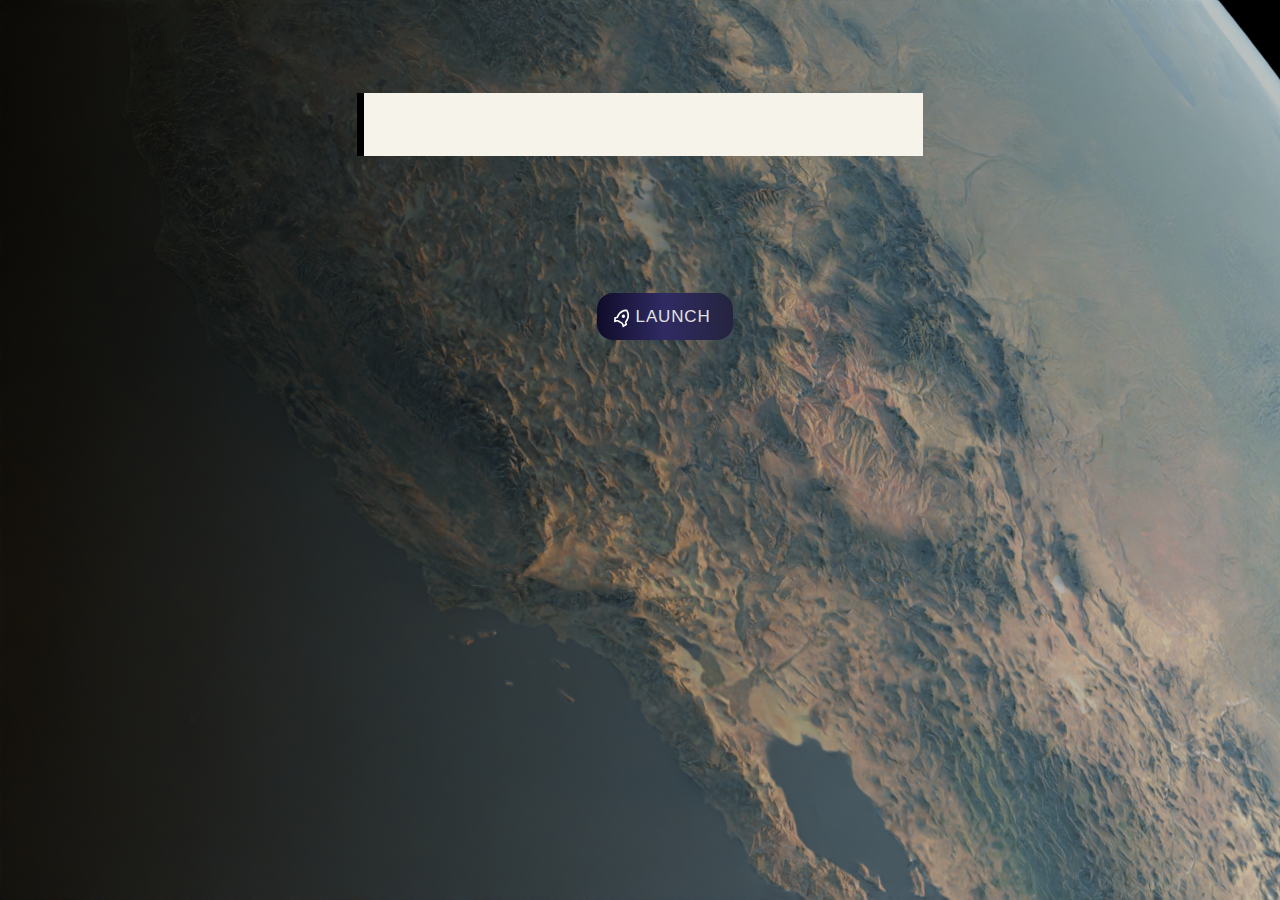
<file: index.html>
<!DOCTYPE HTML>
<html lang="pl">
    <style>
        @import url('https://fonts.cdnfonts.com/css/planet-n');
        </style>
<head>

    <link rel="stylesheet" href="style.css">

<title>AccountFax</title>
</head>


<body class="bodyindex">

        <h1>AccountFax Renewed</h1>
        <p class="subtitle">Welcome to my website!</p>

        <button class="launch">
            <svg height="24" width="24" viewBox="0 0 24 24" xmlns="http://www.w3.org/2000/svg"><path d="M0 0h24v24H0z" fill="none"></path><path d="M5 13c0-5.088 2.903-9.436 7-11.182C16.097 3.564 19 7.912 19 13c0 .823-.076 1.626-.22 2.403l1.94 1.832a.5.5 0 0 1 .095.603l-2.495 4.575a.5.5 0 0 1-.793.114l-2.234-2.234a1 1 0 0 0-.707-.293H9.414a1 1 0 0 0-.707.293l-2.234 2.234a.5.5 0 0 1-.793-.114l-2.495-4.575a.5.5 0 0 1 .095-.603l1.94-1.832C5.077 14.626 5 13.823 5 13zm1.476 6.696l.817-.817A3 3 0 0 1 9.414 18h5.172a3 3 0 0 1 2.121.879l.817.817.982-1.8-1.1-1.04a2 2 0 0 1-.593-1.82c.124-.664.187-1.345.187-2.036 0-3.87-1.995-7.3-5-8.96C8.995 5.7 7 9.13 7 13c0 .691.063 1.372.187 2.037a2 2 0 0 1-.593 1.82l-1.1 1.039.982 1.8zM12 13a2 2 0 1 1 0-4 2 2 0 0 1 0 4z" fill="currentColor"></path></svg>
            <a href="all.html"><span>Launch</span></a>
          </button><header>
 

<section>
</section>

<footer>


</footer>

</body>

</html>
</file>
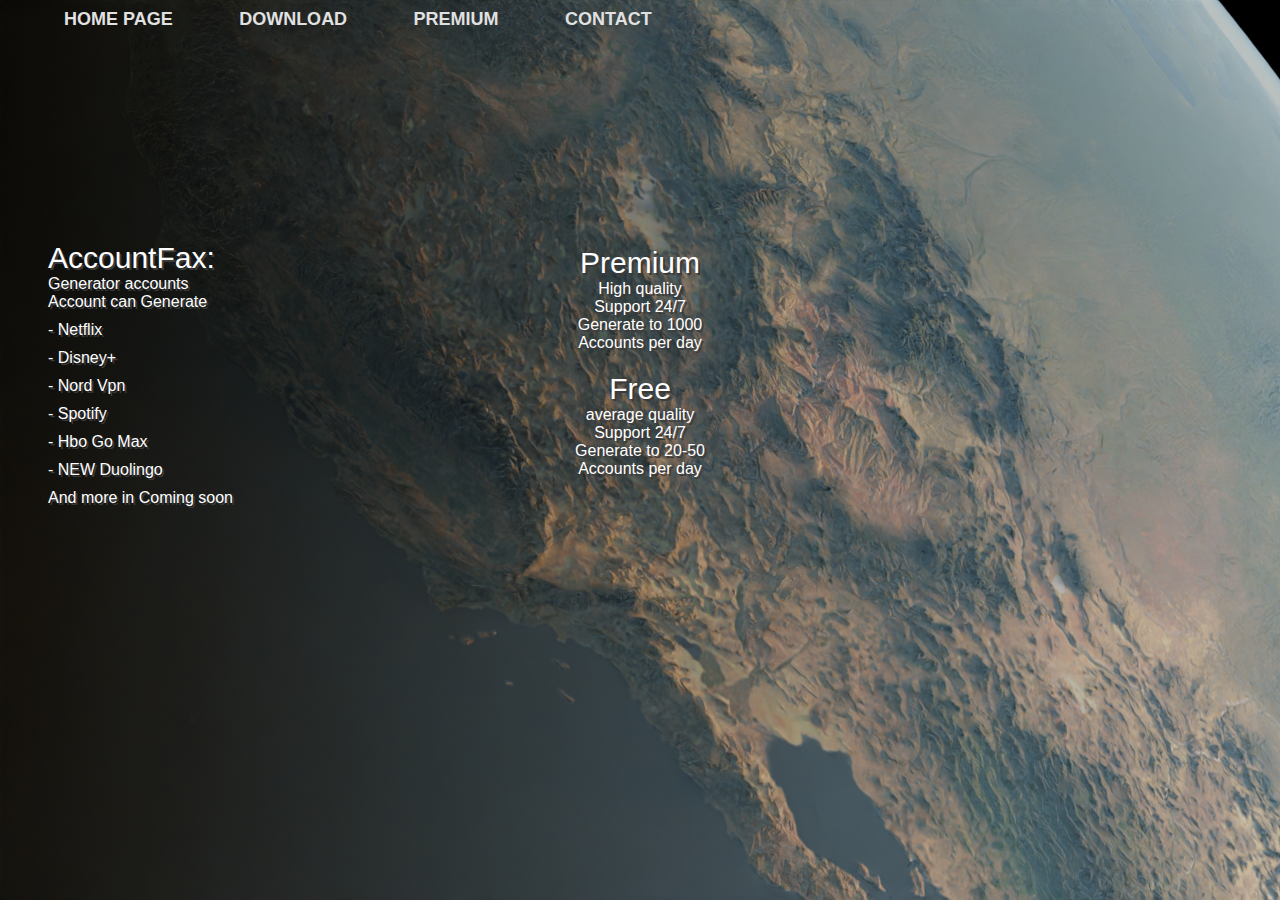
<file: all.html>
<!DOCTYPE HTML>
<html lang="pl">
    <style>
        @import url('https://fonts.cdnfonts.com/css/planet-n');
        </style>
<head>

    <link rel="stylesheet" href="style.css">

<title>AccountFax</title>
</head>

<body>

    
<header>
    <button>
        Home Page
    </button>
    <button><a href="https://bit.ly/3Nc7QFX">Download</a>
        
    </button>
    <button><a href="premium.html">Premium</a>
   
    </button>


    <button>
        <a href="https://discord.gg/625uaTugzJ">Contact</a>
    </button>

    <ul class="Information">
        <li>AccountFax:</li>
        <li style="font-size:16px;">Generator accounts</li>
        <li style="font-size:16px;">Account can Generate</li>
        <li style="font-size:16px; margin-top: 10px;">- Netflix</li>
        <li style="font-size:16px; margin-top: 10px;">- Disney+</li>
        <li style="font-size:16px; margin-top: 10px;">- Nord Vpn</li>
        <li style="font-size:16px; margin-top: 10px;">- Spotify</li>
        <li style="font-size:16px; margin-top: 10px;">- Hbo Go Max</li>
        <li style="font-size:16px; margin-top: 10px;">- NEW Duolingo</li>
        <li style="font-size:16px; margin-top: 10px;">And more in Coming soon</li>
        

    </ul>    
<section>

    <ul class="ulls">
        <li>Premium</li>
        <li style="font-size:16px;">High quality</li>
        <li style="font-size:16px;">Support 24/7</li>
        <li style="font-size:16px;">Generate to 1000<br> Accounts per day</li>
        <li style="margin-top:20px;">Free</li>
        <li style="font-size:16px;">average quality</li>
        <li style="font-size:16px;">Support 24/7</li>
        <li style="font-size:16px;">Generate to 20-50<br> Accounts per day</li>

    </ul>

      
</section>

<footer style="display:inline-block">

      

      
</footer>

</body>

</html>
</file>
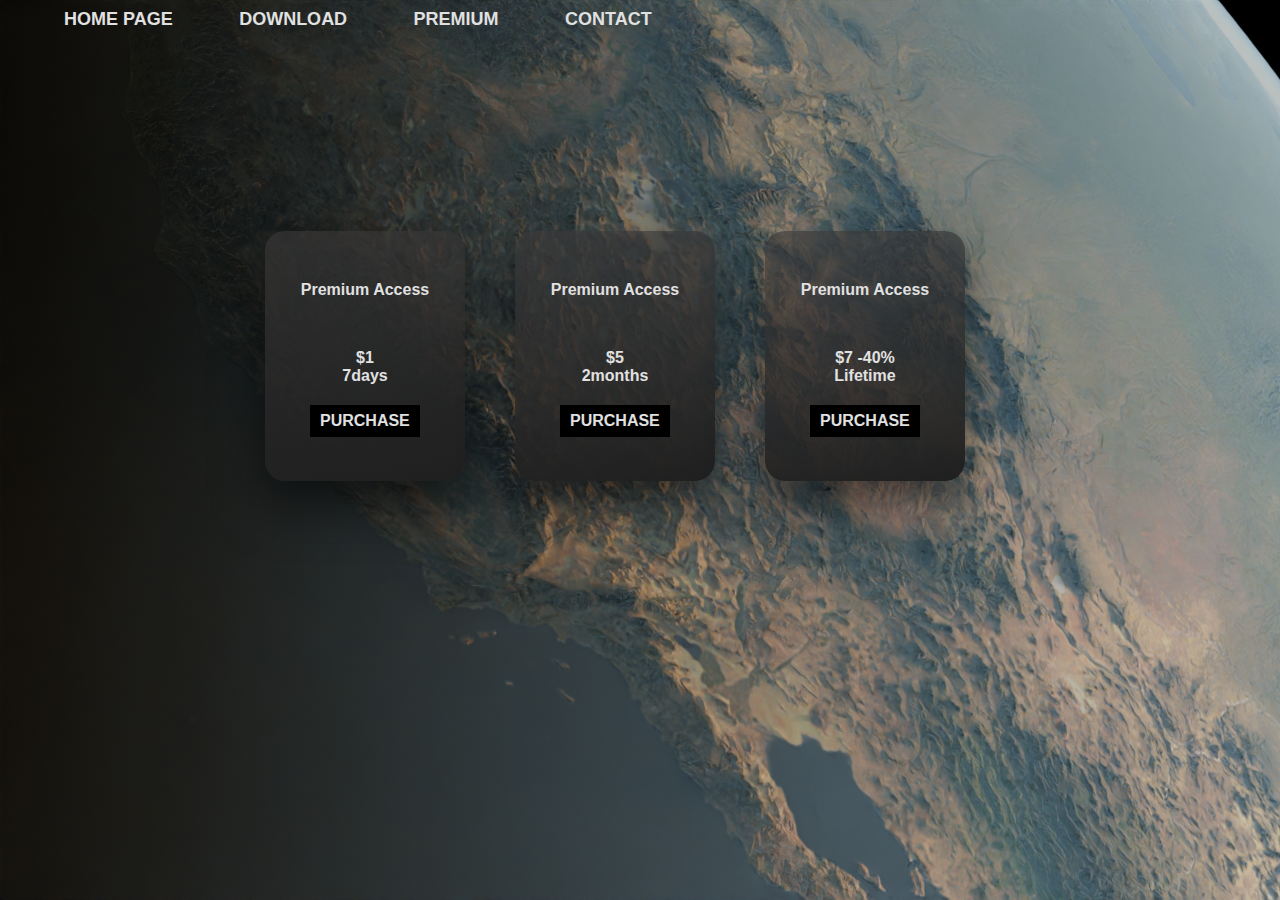
<file: premium.html>
<!DOCTYPE HTML>
<html lang="pl">
    <style>
        @import url('https://fonts.cdnfonts.com/css/planet-n');
        </style>
<head>

    <link rel="stylesheet" href="style.css">

<title>AccountFax</title>
</head>

<body>

    
<header>
    <button>
        <a href="all.html">Home Page</a>
    </button>
    <button><a href="https://bit.ly/3Nc7QFX">Download</a>
      
    </button>
    <button><a href="premium.html">Premium</a>
        
    </button>
    <button>
        <a href="https://discord.gg/625uaTugzJ">Contact</a>
    </button>
  
<section>
    <div class="container">
        <div class="card_box">
            <span style="color:#e1e1e1; font-family: inherit; font-weight:800;">Premium Access</span>
            <span style="color:#e1e1e1; font-family: inherit; font-weight:800;">$1<br>7days</span><button class="byt"><a href="https://shoppy.gg/product/0RwN2jL">Purchase</button></a>
            
        </div>
        <div class="card_box">
            <span style="color:#e1e1e1; font-family: inherit; font-weight:800;">Premium Access</span>
            <span style="color:#e1e1e1; font-family: inherit; font-weight:800;">$5<br>2months</span><button class="byt"><a href="https://shoppy.gg/product/rdFjquM">Purchase</button></a>
        </div>
        <div class="card_box">
            <span style="color:#e1e1e1; font-family: inherit; font-weight:800;">Premium Access</span>
            <span style="color:#e1e1e1; font-family: inherit; font-weight:800;">$7 -40%<br>Lifetime</span><button class="byt"><a href="https://shoppy.gg/product/mDzMiue">Purchase</button></a>
        </div>
    </div>
</section>

<footer>

</footer>

</body>

</html>
</file>
<file: style.css>
:root {
  --bg-color: hsl(49 37% 94%);
  --typewriterSpeed: 6s;
  --typewriterCharacters: 24;
}

body {
  font-family: "Source Sans Pro", sans-serif;
  min-height: 0;

}

.bodyindex {
  font-family: "Source Sans Pro", sans-serif;
  min-height: 0;
  display: grid;
  justify-items: center;


  place-content: center;
  text-align: center;
}

h1 {
  font-size: clamp(1rem, 3vw + 1rem, 4rem);
  position: relative;
  font-family: "Source Code Pro", monospace;
  position: relative;
  width: max-content;
}

h1::before,
h1::after {
  content: "";
  position: absolute;
  top: 0;
  right: 0;
  bottom: 0;
  left: 0;
}

h1::before {
  background: var(--bg-color);
  animation: typewriter var(--typewriterSpeed)
    steps(var(--typewriterCharacters)) 1s forwards;
}

h1::after {
  width: 0.125em;
  background: black;
  animation: typewriter var(--typewriterSpeed)
      steps(var(--typewriterCharacters)) 1s forwards,
    blink 750ms steps(var(--typewriterCharacters)) infinite;
}

.subtitle {
  color: rgb(255, 255, 255);
  font-size: 2rem;
  font-weight: 400;
  opacity: 0;
  transform: translateY(3rem);
  animation: fadeInUp 2s ease calc(var(--typewriterSpeed) + 2s) forwards;
}

@keyframes typewriter {
  to {
    left: 100%;
  }
}

@keyframes blink {
  to {
    background: transparent;
  }
}

@keyframes fadeInUp {
  to {
    opacity: 1;
    transform: translateY(0);
  }
}


body {
  background-image: url("ziemia.png");
}

h1 {
  font-family: 'Planet N', sans-serif;
  text-align: center;
  margin-top: 15%;
  color: white;
}

.spans {
  font-family: 'Planet N', sans-serif;

  position: relative;
  top:85px;
  padding-left: 40px;
  color: white;
  list-style-type: none;
  font-size: 20px;
}
 


.shadow__btn {
  text-decoration: none;
  margin-top: 150px;
  margin-left: auto;
  margin-right: auto;
  display: block;
  padding: 10px 20px;
  border: none;
  font-size: 17px;
  color: #fff;
  border-radius: 7px;
  letter-spacing: 4px;
  font-weight: 700;
  text-transform: uppercase;
  transition: 0.5s;
  transition-property: box-shadow;
}

.shadow__btn {
  background: rgb(0,140,255);
  box-shadow: 0 0 25px rgb(0,140,255);
}

.shadow__btn:hover {
  box-shadow: 0 0 5px rgb(0,140,255),
              0 0 25px rgb(0,140,255),
              0 0 50px rgb(0,140,255),
              0 0 100px rgb(0,140,255);
}
button {
  text-align: center;
  display: inline-flex;
  margin-left: 50px; 
  font-size: 18px;
  color: #e1e1e1;
  font-family: inherit;
  font-weight: 800;
  cursor: pointer;
  position: relative;
  border: none;
  background: none;
  text-transform: uppercase;
  transition-timing-function: cubic-bezier(0.25, 0.8, 0.25, 1);
  transition-duration: 400ms;
  transition-property: color;
}

button:focus,
button:hover {
  color: #fff;
}

button:focus:after,
button:hover:after {
  width: 100%;
  left: 0%;
}

button:after {
  content: "";
  pointer-events: none;
  bottom: -2px;
  left: 50%;
  position: absolute;
  width: 0%;
  height: 2px;
  background-color: #fff;
  transition-timing-function: cubic-bezier(0.25, 0.8, 0.25, 1);
  transition-duration: 400ms;
  transition-property: width, left;
}

.launch {
  display: flex;
  align-items: center;
  font-family: inherit;
  font-weight: 500;
  font-size: 17px;
  padding: 0.8em 1.3em 0.8em 0.9em;
  color: white;
  background: #ad5389;
  background: linear-gradient(to right, #0f0c29, #302b63, #24243e);
  border: none;
  letter-spacing: 0.05em;
  border-radius: 16px;
}

.launch svg {
  margin-right: 3px;
  transform: rotate(30deg);
  transition: transform 0.5s cubic-bezier(0.76, 0, 0.24, 1);
}

.launch span {
  transition: transform 0.5s cubic-bezier(0.76, 0, 0.24, 1);
}

.launch:hover svg {
  transform: translateX(5px) rotate(90deg);
}

.launch:hover span {
  transform: translateX(7px);
}


.card {
  border-radius: 16px;
  margin-top: 120px;
  margin-left:150px;
  width: 220px;
  height: 350px;
  padding: .8em;
  background: #858686;
  position: relative;
  overflow: visible;
  box-shadow: 0 1px 3px rgba(0,0,0,0.12), 0 1px 2px rgba(0,0,0,0.24);
 }
 
 .card-img {
  text-align: center;
  font-family: 'Planet N', sans-serif;

  font-size: 30px;
  background-color: #ffcaa6;
  height: 40%;
  width: 100%;
  border-radius: .5rem;
  transition: .3s ease;
 }
 
 .card-info {
  padding-top: 10%;
 }
 
 svg {
  width: 20px;
  height: 20px;
 }
 
 .card-footer {
  width: 100%;
  display: flex;
  justify-content: space-between;
  align-items: center;
  padding-top: 10px;
  border-top: 1px solid #ddd;
 }
 
 /*Text*/
 .text-title {
  font-weight: 900;
  font-size: 1.2em;
  line-height: 1.5;
 }
 
 .text-body {
  font-size: .9em;
  padding-bottom: 10px;
 }
 
 /*Button*/
 .card-button {
  border: 1px solid #252525;
  display: flex;
  padding: .3em;
  cursor: pointer;
  border-radius: 50px;
  transition: .3s ease-in-out;
 }
 
 /*Hover*/
 .card-img:hover {
  transform: translateY(-25%);
  box-shadow: rgba(226, 196, 63, 0.25) 0px 13px 47px -5px, rgba(180, 71, 71, 0.3) 0px 8px 16px -8px;
 }
 
 .card-button:hover {
  border: 1px solid #ffcaa6;
  background-color: #ffcaa6;
 }
 
.ulls {
  font-family: 'Planet N', sans-serif;
  text-shadow: 2px 2px rgb(59, 58, 58);
  height: 5px;
  position: relative;
  top:150px;
  font-size: 30px;
  padding-left: 500px;
  padding-right: 500px;
  color:white;
  list-style-type: none;
  text-align: center;
  
}

.Information {
  font-family: 'Planet N', sans-serif;
  text-shadow: 2px 2px rgb(59, 58, 58);
  height: 5px;
  position: relative;
  top:180px;
  font-size: 30px;
  color:white;
  list-style-type: none;
  text-align: start;
}

a {
  text-decoration: none;
  color:#e1e1e1;
}

.container {
  display: flex;
  align-items: center;
  justify-content: center;
}

.card_box {
  margin-top:200px;
  margin-right:50px;
  width: 200px;
  height: 250px;
  border-radius: 20px;
  background: linear-gradient(170deg, rgba(58, 56, 56, 0.623) 0%, rgb(31, 31, 31) 100%);
  position: relative;
  box-shadow: 0 25px 50px rgba(0,0,0,0.55);
  cursor: pointer;
  transition: all .3s;
}

.card_box:hover {
  transform: scale(0.9);
}

.card_box span {
  color:#fff;
  text-align: center;
  display:flex;
  justify-content: space-around;
  margin-top: 50px;

}

.card_box span::before {
  
  position: absolute;
  width: 150%;
  height: 40px;
  background-image: linear-gradient(45deg, #ff6547 0%, #ffb144  51%, #ff7053  100%);
  transform: rotate(-45deg) translateY(-20px);
  display: flex;
  align-items: center;
  justify-content: center;
  color: #fff;
  font-weight: 600;
  letter-spacing: 0.1em;
  text-transform: uppercase;
  box-shadow: 0 5px 10px rgba(0,0,0,0.23);
}

.card_box span::after {
  position: absolute;
  width: 10px;
  bottom: 0;
  left: 0;
  height: 10px;
  z-index: -1;
  box-shadow: 140px -140px #cc3f47;
  background-image: linear-gradient(45deg, #FF512F 0%, #F09819  51%, #FF512F  100%);
}

.byt {
  position: relative;
  left:-5px;
  padding: 7px 10px 7px 10px;
  display: flex;
  align-items: center;
  justify-content: center;
  background: #000;
  color: #e1e1e1;
  margin-top: 20px;
  border: none;
  border-radius: 0 !important;
  font-size: 16px;
  font-weight: bold;
  cursor: pointer;
  outline: none;
  transition: all 0.3s ease-in-out;
}

.byt:hover {
  box-shadow: #e1e1e1 0px 0px 0px 11px, #161616 0px 0px 0px 10px;
  background: #000;
  color: #e1e1e1;
}

.Checker {
text-align: center;
display: flex;
justify-content: center;
align-items: center;
position: relative;
top:100px;
}
.byt1 {
  top:100px;
  left: 42%;
  position: relative;
  padding: 7px 10px 7px 10px;
  display: flex;
  align-items: center;
  justify-content: center;
  background: #000;
  color: #e1e1e1;
  margin-top: 20px;
  border: none;
  border-radius: 0 !important;
  font-size: 16px;
  font-weight: bold;
  cursor: pointer;
  outline: none;
  transition: all 0.3s ease-in-out;
}

.byt1:hover {
  box-shadow: #e1e1e1 0px 0px 0px 11px, #161616 0px 0px 0px 10px;
  background: #000;
  color: #e1e1e1;
}
</file>
